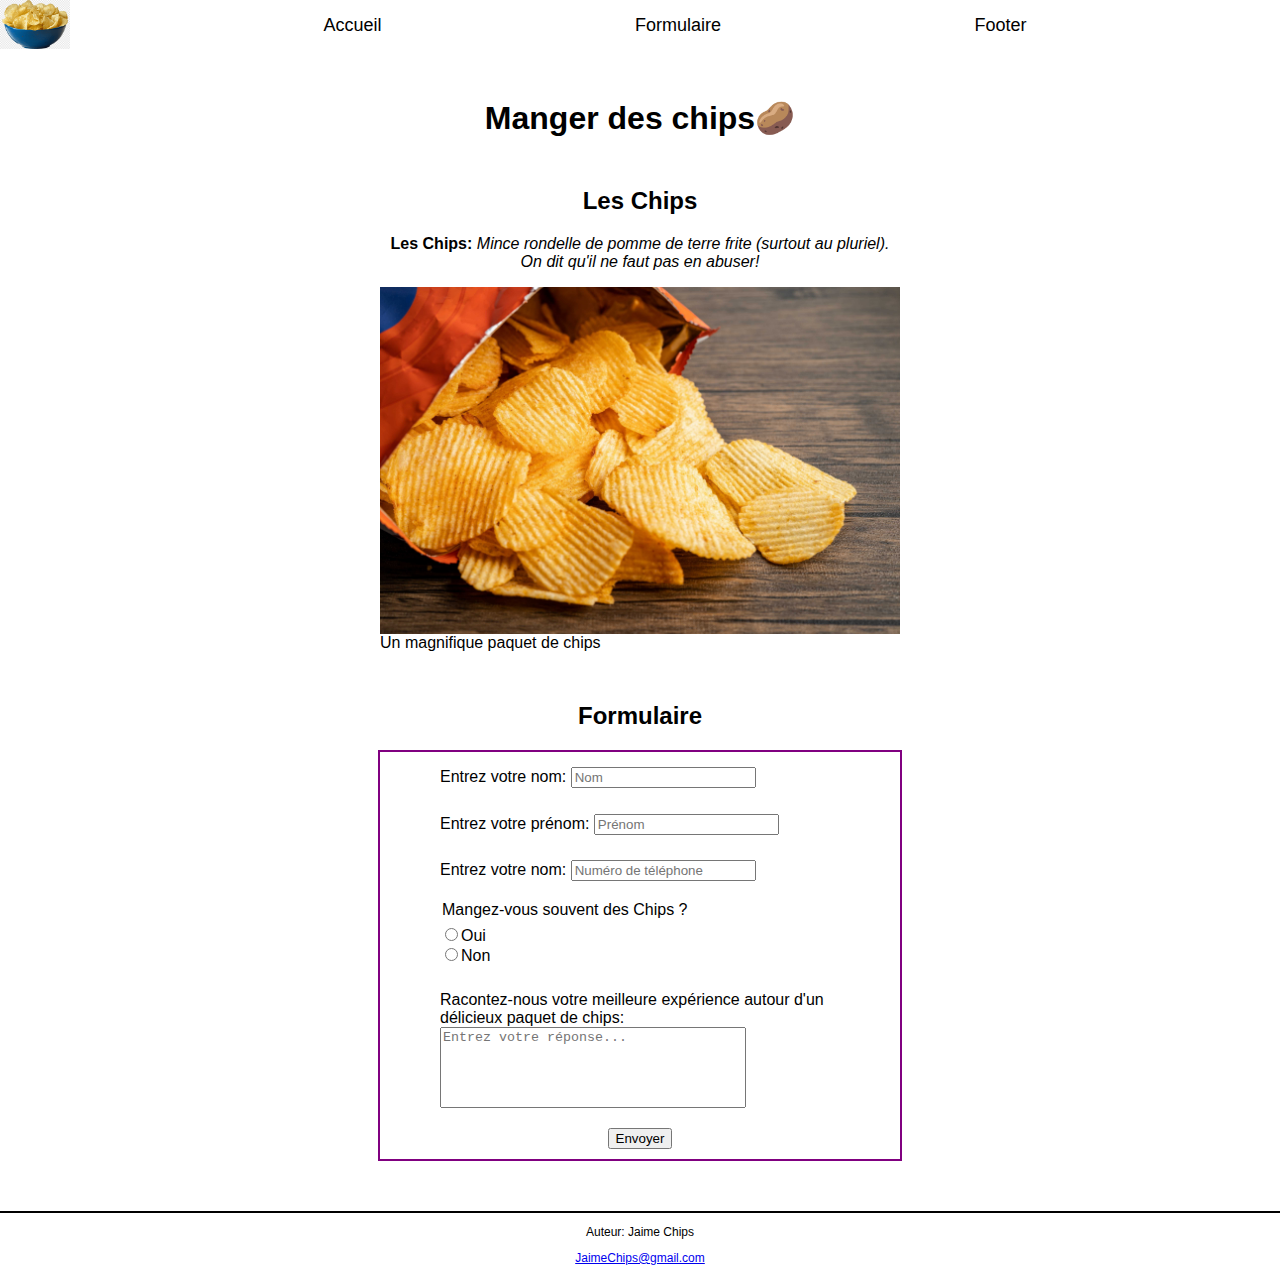
<file: index.html>
<!DOCTYPE html>
<html lang="en">
<head>
    <meta charset="UTF-8">
    <meta name="viewport" content="width=device-width, initial-scale=1.0">
    <link rel="stylesheet" href="styles.css">
    <title>Exercice Intégration Jour 2</title>
</head>
<body>
    <header>
        <nav>
            <img id="chips-logo" src="src/bol-chips.png" alt="">
            <div>
                <a href="#accueil">Accueil</a>
                <a href="#formulaire">Formulaire</a>
                <a href="#footer">Footer</a>
            </div>
            
        </nav>
        <h1>Manger des chips🥔</h1>

    </header>

    <article>
        <h2>Les Chips</h2>
        <p><strong>Les Chips:</strong> <dfn>Mince rondelle de pomme de terre frite (surtout au pluriel). <br> On dit qu'il ne faut pas en abuser!</dfn></p>
        <figure>
            <img id="big-chips" src="src/chips.jpg" alt="Image de chips">
            <figcaption>Un magnifique paquet de chips</figcaption>
        </figure>
    </article>

    <h2>Formulaire</h2>
    <form>
        <fieldset>
            <label for="">
                Entrez votre nom:
                <input required type="text" placeholder="Nom">
            </label>
        </fieldset>
        <fieldset>
            <label for="">
                Entrez votre prénom:
                <input required type="text" placeholder="Prénom">
            </label>
        </fieldset>
        <fieldset>
            <label for="">
                Entrez votre nom:
                <input required type="number" placeholder="Numéro de téléphone" pattern="/^((\+)33|0|0033)[1-9](\d{2}){4}$/g">
            </label>
        </fieldset>
        <fieldset >
            <legend>Mangez-vous souvent des Chips ?</legend>
            <label for="oui-btn">
                <input id="oui-btn" type="radio" type="text" name="radio-btn"></input>Oui
            </label>
            <label for="non-btn">
                <input id="non-btn" type="radio" type="text" name="radio-btn"></input>Non
            </label>
        </fieldset>
        
        <fieldset>
            <label> Racontez-nous votre meilleure expérience autour d'un délicieux paquet de chips:
                <textarea rows="5" placeholder="Entrez votre réponse..."></textarea>   
            </label>
        </fieldset>

        <button type="submit">Envoyer</button>
    </form>

    <footer>
        <p>Auteur: Jaime Chips</p>
        <p><a href="mailto:JaimeChips@gmail.com">JaimeChips@gmail.com</a></p>
      </footer>
    
</body>
</html>
</file>
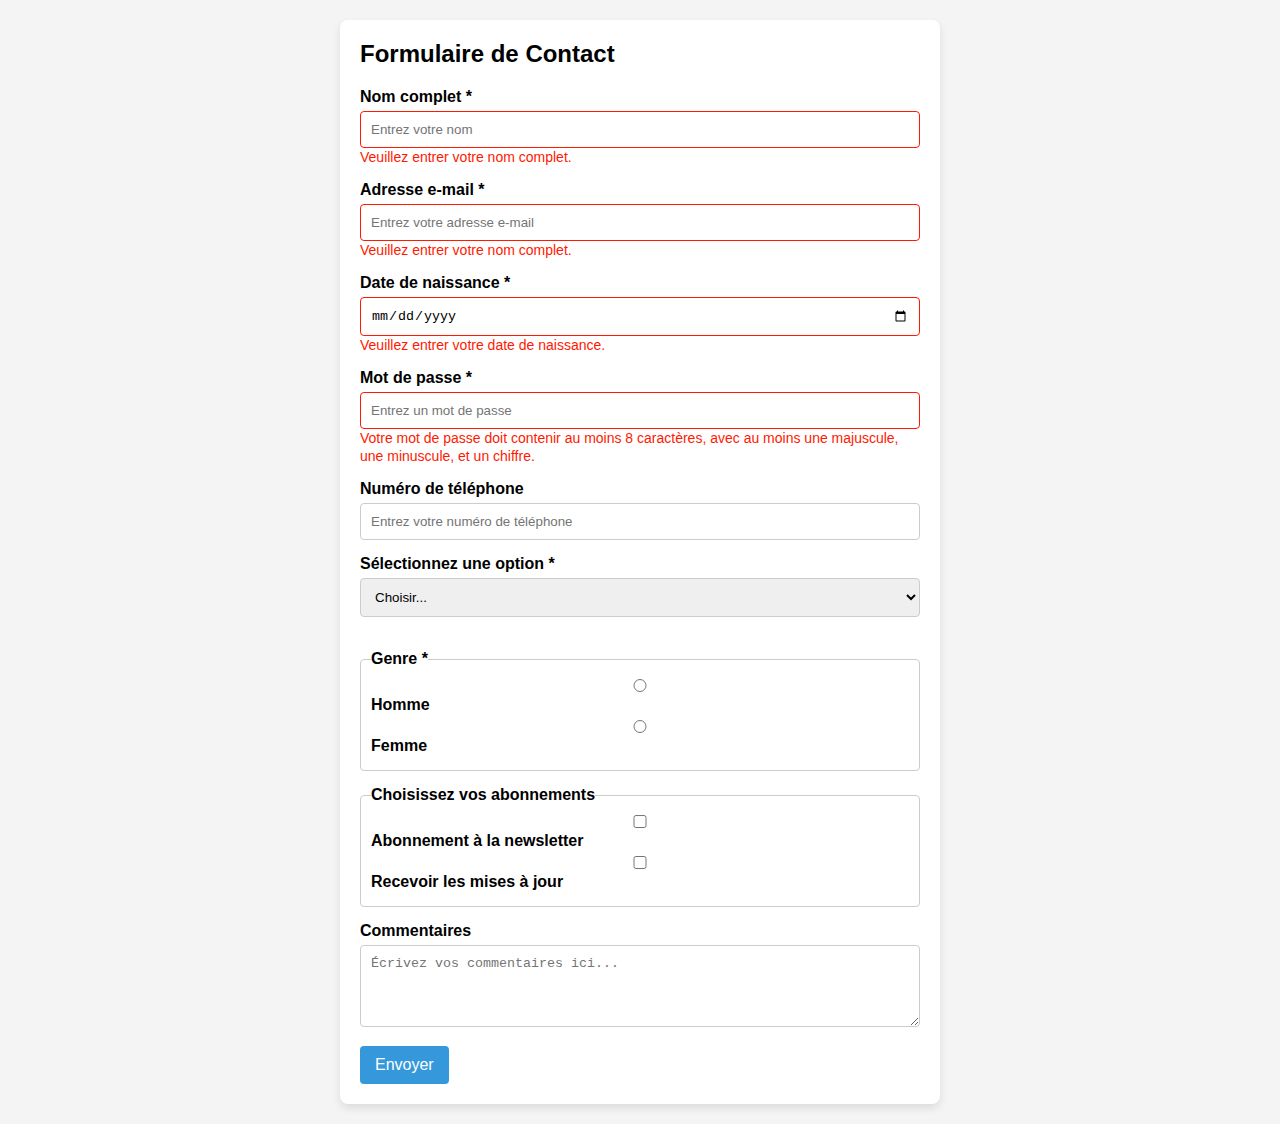
<file: jour3/index.html>
<!DOCTYPE html>
<html lang="fr">
<head>
  <meta charset="UTF-8">
  <meta name="viewport" content="width=device-width, initial-scale=1.0">
  <title>Formulaire Ergonomique et Accessible</title>
  <link rel="stylesheet" href="styles.css">
</head>
<body>

  <form  class="form-container">
    <h1>Formulaire de Contact</h1>

    <div class="form-group">
      <label for="name">Nom complet <span aria-hidden="true">*</span></label>
      <input type="text" id="name" name="name" required aria-required="true" placeholder="Entrez votre nom">
      <span class="error-message" aria-live="polite">Veuillez entrer votre nom complet.</span>
    </div>

    <div class="form-group">
      <label for="email">Adresse e-mail <span aria-hidden="true">*</span></label>
      <input type="email" id="email" name="email" required aria-required="true" placeholder="Entrez votre adresse e-mail">
      <span class="error-message" aria-live="polite">Veuillez entrer votre nom complet.</span>
    </div>

    <div class="form-group">
      <label for="birthdate">Date de naissance <span aria-hidden="true">*</span></label>
      <input type="date" id="birthdate" name="birthdate" required aria-required="true">
      <span class="error-message" aria-live="polite">Veuillez entrer votre date de naissance.</span>
    </div>

    <div class="form-group">
      <label for="password">Mot de passe <span aria-hidden="true">*</span></label>
      <input 
        type="password" 
        id="password" 
        name="password" 
        required 
        aria-required="true" 
        placeholder="Entrez un mot de passe" 
        pattern="(?=.*\d)(?=.*[a-z])(?=.*[A-Z]).{8,}"
      >
      <span class="error-message" aria-live="polite">
        Votre mot de passe doit contenir au moins 8 caractères, avec au moins une majuscule, une minuscule, et un chiffre.
      </span>
    </div>

    <div class="form-group">
      <label for="phone">Numéro de téléphone</label>
      <input type="tel" id="phone" name="phone" placeholder="Entrez votre numéro de téléphone">
    </div>

    <div class="form-group">
      <label for="options">Sélectionnez une option <span aria-hidden="true">*</span></label>
      <select id="options" name="options" required aria-required="true">
        <option value="">Choisir...</option>
        <option value="option1">Option 1</option>
        <option value="option2">Option 2</option>
        <option value="option3">Option 3</option>
      </select>
      <span class="error-message" aria-live="polite">Veuillez entrer votre nom complet.</span>
    </div>

    <fieldset>
      <legend>Genre <span aria-hidden="true">*</span></legend>
      <label for="male">
        <input type="radio" id="male" name="gender" value="male" required> Homme
      </label>
      <label for="female">
        <input type="radio" id="female" name="gender" value="female"> Femme
      </label>
    </fieldset>

    <fieldset>
      <legend>Choisissez vos abonnements</legend>
      <label>
        <input type="checkbox" name="newsletter" value="news"> Abonnement à la newsletter
      </label>
      <label>
        <input type="checkbox" name="updates" value="updates"> Recevoir les mises à jour
      </label>
    </fieldset>

    <div class="form-group">
      <label for="comments">Commentaires</label>
      <textarea id="comments" name="comments" rows="4" placeholder="Écrivez vos commentaires ici..."></textarea>
    </div>

    <button type="submit">Envoyer</button>

  </form>
  <script>
   const password = document.getElementById('password')
    password.addEventListener('input', () => {
        console.log(password.value)
    })
  </script>
</body>
</html>
</file>
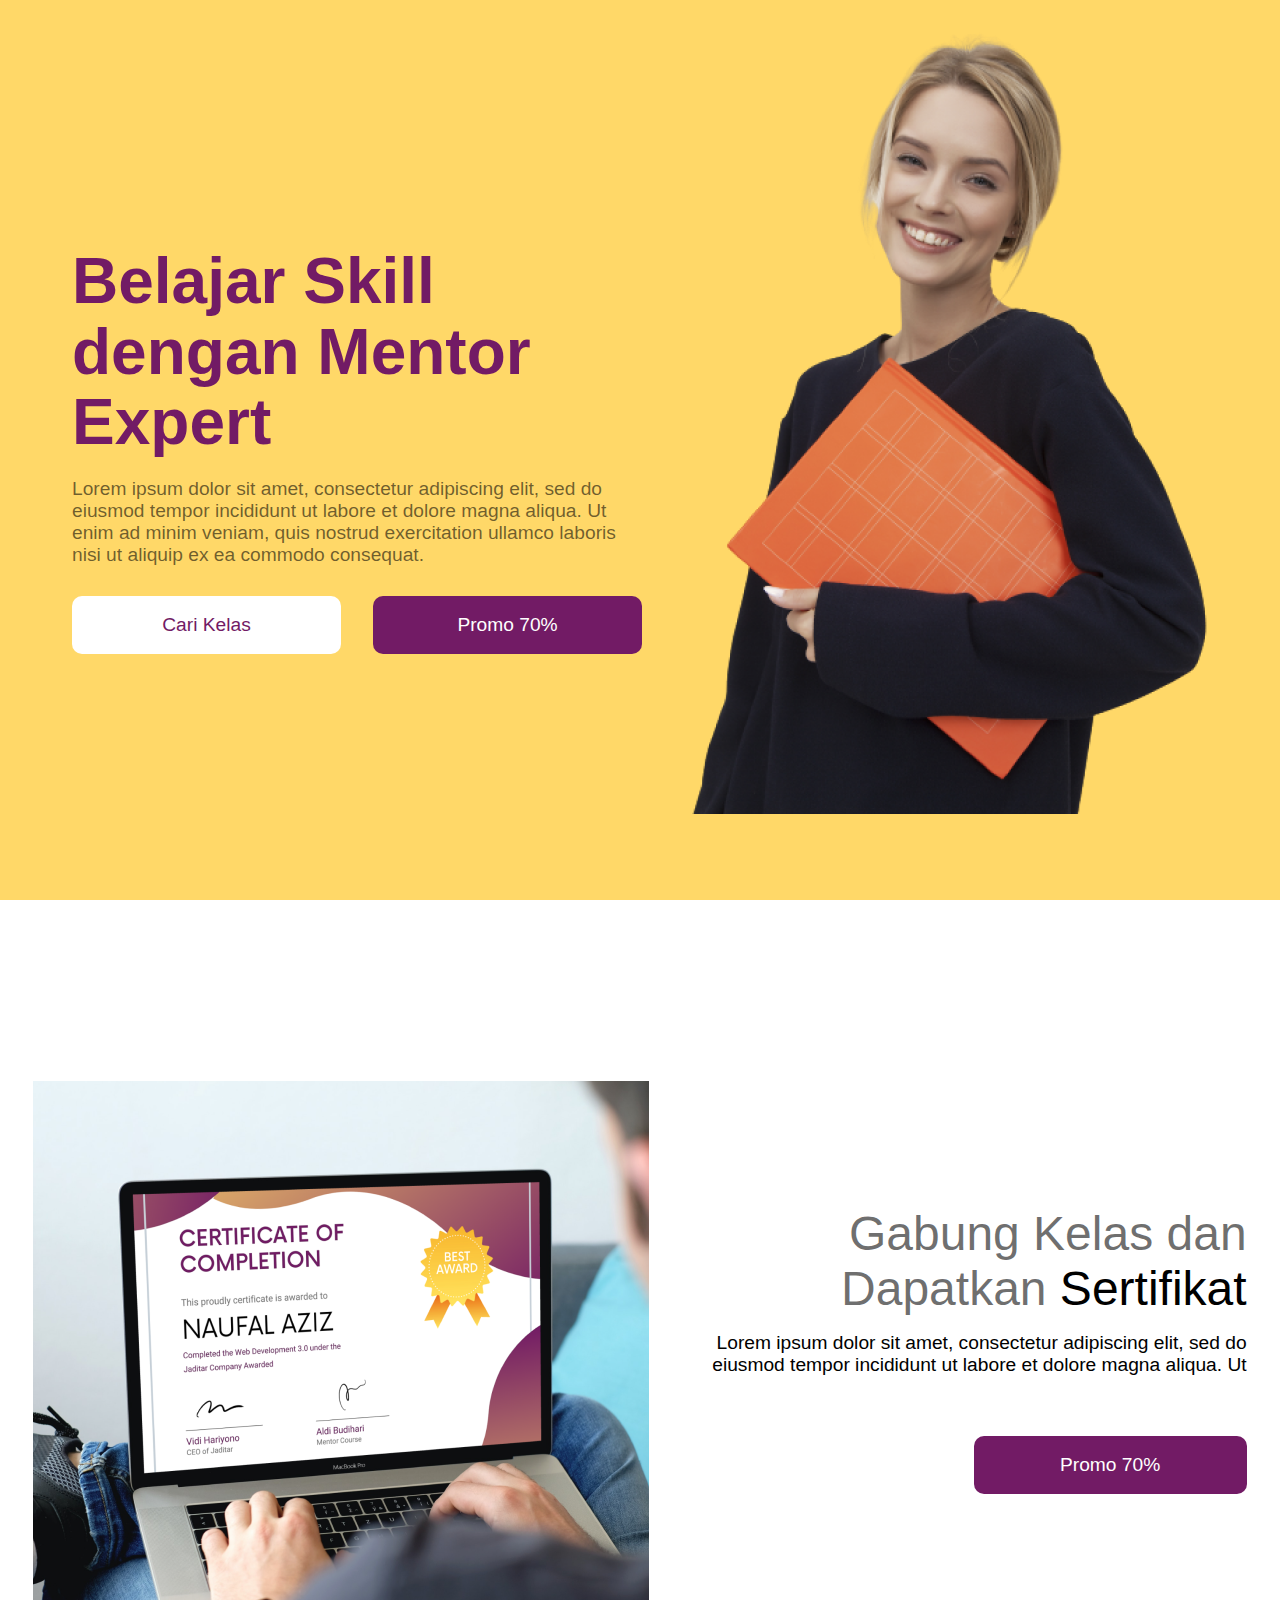
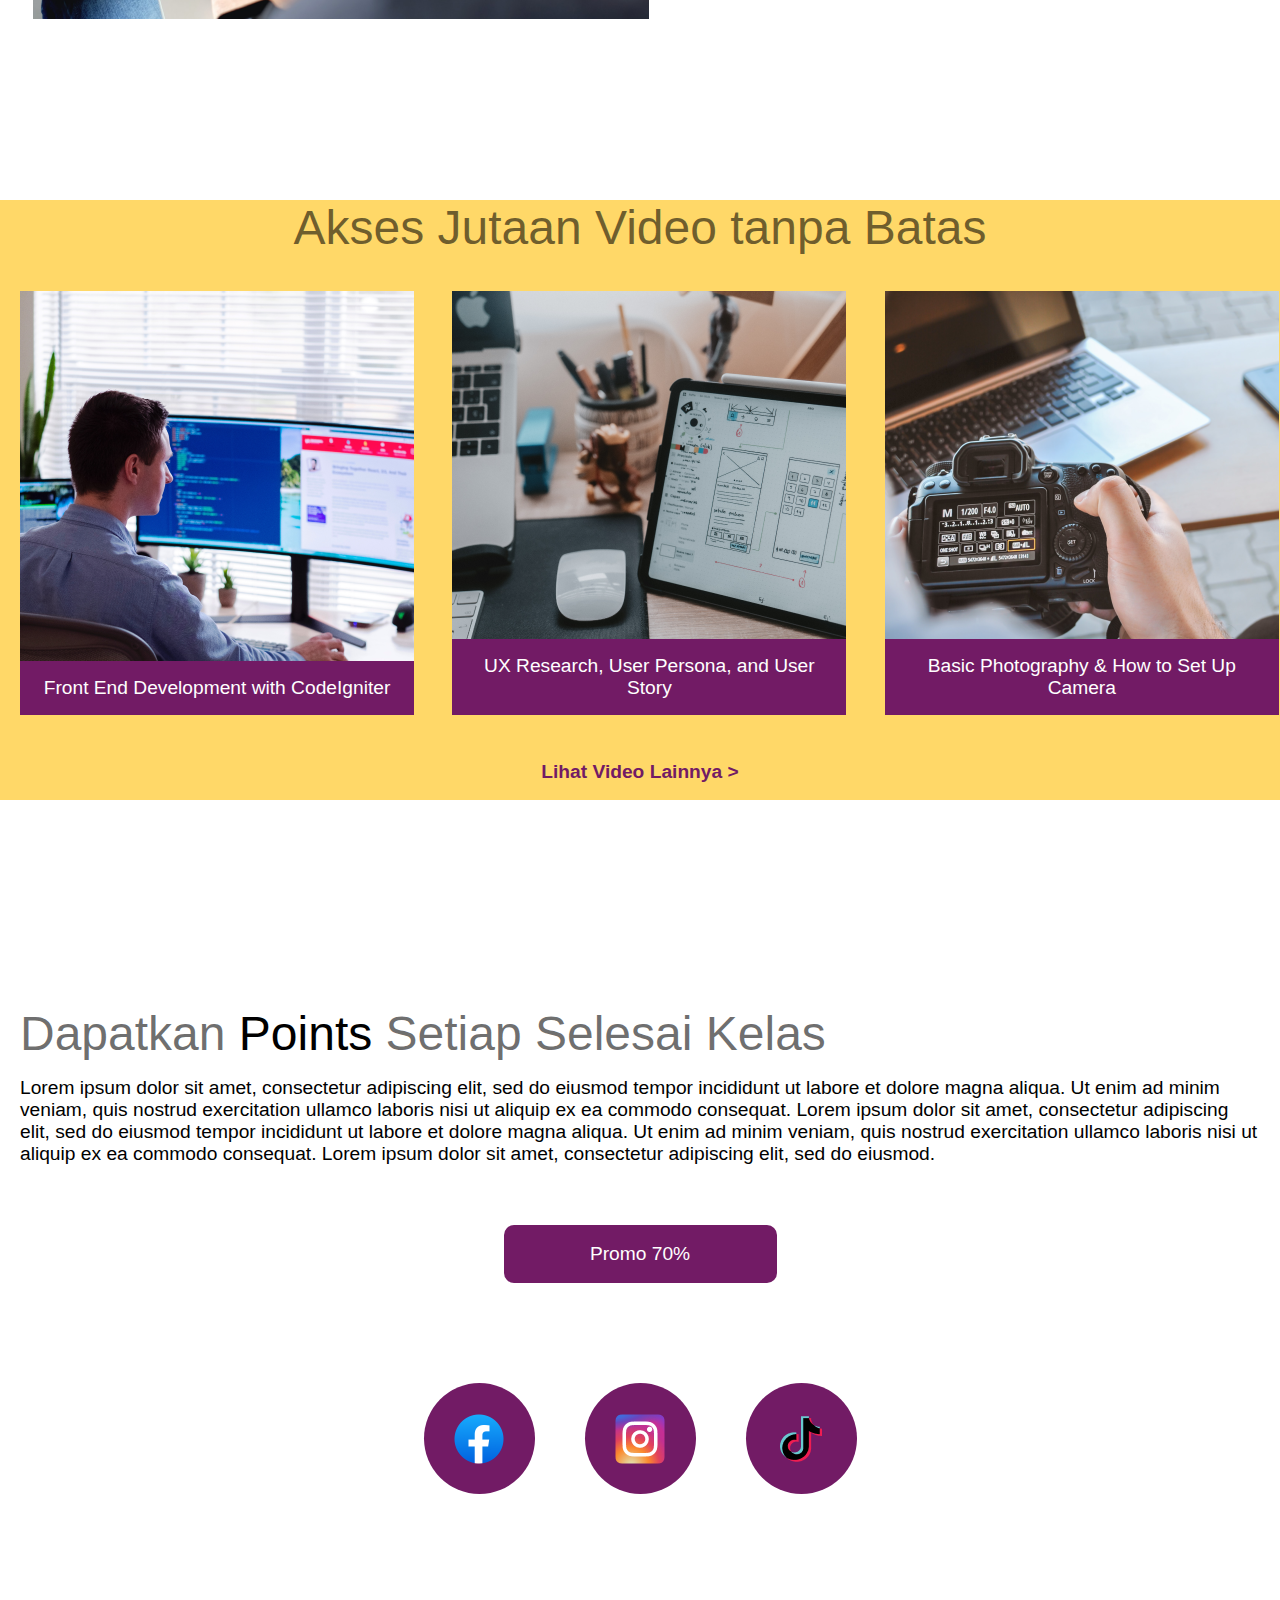
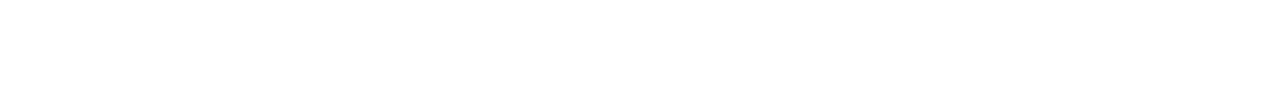
<file: jour3/exo 3/index.html>
<!DOCTYPE html>
<html lang="en">
<head>
    <meta charset="UTF-8">
    <meta name="viewport" content="width=device-width, initial-scale=1.0">
    <link rel="stylesheet" href="styles.css">
    <title>Exo 3</title>
</head>
<body>
    <section id="hero">
        <div id="presentation-div">
            <h1 id="title">Belajar Skill dengan Mentor Expert</h1>
            <p id="presentation-p">Lorem ipsum dolor sit amet, consectetur adipiscing elit, sed do eiusmod tempor incididunt ut labore et dolore magna aliqua. Ut enim ad minim veniam, quis nostrud exercitation ullamco laboris nisi ut aliquip ex ea commodo consequat.</p>

            <div id="hero-buttons">
                <button id="white-btn">Cari Kelas</button>
                <button>Promo 70%</button>
            </div>
        </div>
        <img src="src/image 1.png" alt="Femme heureuse." >
    </section>
    <section id="promo-70">
        <div id="promo-70-container">
            <img src="src/Harivideo Certification 1.png" alt="Image d'un ordinateur">
            <div id="promo-text-div">
                <div id="promo-text-text">
                    <h2>Gabung Kelas dan Dapatkan <span>Sertifikat</span></h2>
                    <p>Lorem ipsum dolor sit amet, consectetur adipiscing elit, sed do eiusmod tempor incididunt ut labore et dolore magna aliqua. Ut
                    </p>
                </div>
                <button>Promo 70%</button>
            </div>
        </div>
        
    </section>
    <section id="examples">
        <h2>Akses Jutaan Video tanpa Batas</h2>
        <div id="gallery-container">
            <div id="gallery">
                <figure>
                    <img src="src/luke-peters-B6JINerWMz0-unsplash 1.png" alt="Un homme devant un ordinateur">
                    <figcaption>Front End Development with CodeIgniter</figcaption>
                </figure>
                <figure>
                    <img src="src/alvaro-reyes-zvmZiw3vdsQ-unsplash.png" alt="Image d'une tablette, souris et ordinateur">
                    <figcaption>UX Research, User Persona, and User Story</figcaption>
                </figure>
                <figure>
                    <img src="src/jeshoots-com-p8kaVRe4edM-unsplash.png" alt="Image d'un appareil photo devant un ordinateur">
                    <figcaption>Basic Photography & How to Set Up Camera</figcaption>
                </figure>
            </div>
            <a href="">Lihat Video Lainnya ></a>
        </div>
    </section>
    <section id="endpage">
        <div id="endpage-container">
            <div >
                <h2>Dapatkan <span>Points</span> Setiap Selesai Kelas</h2>
                <p>Lorem ipsum dolor sit amet, consectetur adipiscing elit, sed do eiusmod tempor incididunt ut labore et dolore magna aliqua. Ut enim ad minim veniam, quis nostrud exercitation ullamco laboris nisi ut aliquip ex ea commodo consequat. Lorem ipsum dolor sit amet, consectetur adipiscing elit, sed do eiusmod tempor incididunt ut labore et dolore magna aliqua. Ut enim ad minim veniam, quis nostrud exercitation ullamco laboris nisi ut aliquip ex ea commodo consequat. Lorem ipsum dolor sit amet, consectetur adipiscing elit, sed do eiusmod.</p>
            </div>
            
            <button>Promo 70%</button>
        </div>
        <div id="social-container">
            <span>
                <img src="src/Facebook (3).png" alt="logo Facebook">      
            </span>
            <span>
                <img src="src/instagram (2).png" alt="logo Instagram" srcset="">
            </span>
            <span>
                <img src="src/tiktok.png" alt="logo Tiktok" srcset="">
            </span>
        </div>
    </section>
    
</body>
</html>
</file>
<file: styles.css>
body {
    font-family: Arial, Helvetica, sans-serif;
    width: 100%;
    margin: 0 auto;
}

header {
    width: 100%;
}
nav {
    width: 100%;
    display: flex;
    justify-content: space-evenly;
}

nav div {
    display: flex;
    justify-content: space-evenly;
    width: 100%;
    margin-top: 15px;
}

#chips-logo {
    width: 70px;
    margin: 0;
}

nav a {
    font-size: 18px;
    text-decoration: none;
    color: black;
}

h1 {
    text-align: center;
    margin-top: 50px;
}

label {
    display: block;
}

textarea {
    display: block;
    resize: none;
    width: 300px;
}

form {
    margin: 0 auto;
    padding: 10px;
    border: 2px solid purple;
    width: 500px;
    display: flex;
    flex-direction: column;
    align-items: center;
    gap: 10px;
}

h2, p {
    text-align: center;
}

h2:last-of-type {
    margin-top: 50px;
}

article {
    width: 600px;
    margin: 0 auto;
}
 #big-chips, figcaption {
    width: 100%;
    margin: 0 auto;
    display: block;
}

fieldset {
    border: none;
    width: 80%;
}

footer {
    border-top: 2px solid black;
    width: 100%;
    margin-top: 50px;
    font-size: 12px; 
}
</file>
<file: jour3/styles.css>
:root {
  --red : #ff1900;
}

* {
    box-sizing: border-box;
    margin: 0;
    padding: 0;
  }
  
  body {
    font-family: Arial, sans-serif;
    background-color: #f4f4f4;
    padding: 20px;
  }
  
  .form-container {
    max-width: 600px;
    margin: 0 auto;
    background: #fff;
    padding: 20px;
    border-radius: 8px;
    box-shadow: 0 4px 8px rgba(0, 0, 0, 0.1);
  }
  
  h1 {
    margin-bottom: 20px;
    font-size: 24px;
  }
  
  .form-group {
    margin-bottom: 15px;
  }
  
  label {
    display: block;
    margin-bottom: 5px;
    font-weight: bold;
  }
  
  input, select, textarea {
    width: 100%;
    padding: 10px;
    border: 1px solid #ccc;
    border-radius: 4px;
  }
  
  input:invalid {
    border-color: var(--red);
  }
  
  .error-message {
    color: var(--red);
    font-size: 0.875rem;
    visibility: hidden;
  }
  
  input:invalid + .error-message {
    visibility: visible;
  }
  
  button {
    background-color: #3498db;
    color: white;
    padding: 10px 15px;
    border: none;
    border-radius: 4px;
    cursor: pointer;
    font-size: 16px;
  }
  
  button:hover {
    background-color: #2980b9;
  }
  
  fieldset {
    margin-bottom: 15px;
    padding: 10px;
    border: 1px solid #ccc;
    border-radius: 4px;
  }
  
  legend {
    font-weight: bold;
  }
  
  @media (max-width: 768px) {
    .form-container {
      padding: 15px;
    }
  
    button {
      width: 100%;
    }
  }
</file>
<file: jour3/exo 3/styles.css>
:root {
    --yellow: #FFD868;
    --purple: #721B65;
    --less-white-background: #E5E5E5;
    --transparent-black: #00000093;
    --white: #ffffff;
    --p-font-size: 1.2rem;
    --h2-font-size: 3rem; 

}

body, html {
    font-family: Helvetica, sans-serif;
    /* max-width: 1440px; */
    margin: 0;
    overflow-x: hidden;
    font-size: 16px;
}

#hero {
    background-color: var(--yellow);
    display: flex;
    padding: 0 8vh;
    justify-content: space-between;
    box-sizing: border-box;
}

section {
    min-height: 100vh;
    width: 100%;
}

#presentation-div {
    display: flex;
    flex-direction: column;
    gap: 20px;
    align-self: center;
    max-width: 570px
}


#hero img {
    height: 100%;
}

#presentation-div h1 {
    color: var(--purple);
    font-size: 4rem;
    margin: 0;
    line-height: 1.1;
}

#presentation-div p {
    margin: 0 0 10px 0;
    font-size: var(--p-font-size);
    color: var(--transparent-black);
}

#presentation-div #hero-buttons {
    width: 100%;
    display: flex;
    justify-content: start;
    gap: 2rem
}

button {
    font-size: var(--p-font-size);
    padding: 18px 16px;
    border: none;
    border-radius: 10px;
    width: 273px;
    box-sizing: border-box;
    background-color: var(--purple);
    color: var(--white);
}

button:hover {
    cursor: pointer;
}

#white-btn {
    background-color: var(--white);
    color: var(--purple); 
}


h2 {
    color: var(--transparent-black);
    font-size: var(--h2-font-size);
    margin: 0;
    font-weight: 500; 
}
h2 span {
    color: black;
}

#promo-70 {
    background-color: var(white);
    display: flex;
    align-items: center;
    justify-content: center;
}


#promo-70-container {
    display: flex;
    max-width: 1240px;
    align-items: center;
    justify-content: space-between;
    gap: 4vw;
    padding: 0 2vw;
}



#promo-text-div {
    display: flex;
    flex-direction: column;
    max-width: 546px;
    align-items: end;
    gap: 60px;
}

#promo-text-text {
    display: flex;
    flex-direction: column;
    gap: 16px;
    width: 100%;
    text-align: right;
}

p {
    margin: 0;
    font-size: var(--p-font-size);
}

#examples {
    min-height: 600px;
    display: flex;
    flex-direction: column;
    gap: 4vh;
    align-items: center;
    background-color: var(--yellow);
    box-sizing: border-box;
    /* padding: 4vh 0 4vh 0; */
}

#gallery-container {
    max-width: 1240px;
    display: flex;
    flex-direction: column;
    gap: 4vh;
    align-items: center;
}

#gallery-container a {
    text-decoration: none;
    font-size: var(--p-font-size);
    font-weight: 600;
    color: var(--purple);
}

#gallery {
    display: flex;
    gap: 3vw;
    max-width: 1240px;
}
 
figure {
    margin: 0;
    display: flex;
    flex-direction: column;
    position: relative;
    margin-bottom: 10px ;
}

figcaption {
    margin: 0;
    font-size: var(--p-font-size);
    background-color: var(--purple);
    color: var(--white);
    width: 100%;
    padding: 16px 20px;
    box-sizing: border-box;
    text-align: center;
    position: absolute;
    bottom: 0;
}

#endpage {
    display: flex;
    flex-direction: column;
    justify-content: center;
    gap: 100px;
    align-items: center;
    padding: auto 2vw;
    box-sizing: border-box;
}

#endpage-container {
    display: flex;
    flex-direction: column;
    max-width: 1240px;
    align-items: center;
    gap: 60px;

}

#endpage-container div {
    display: flex;
    flex-direction: column;
    gap: 16px
}

#social-container {
    max-width: 433px;
    display: flex;
    align-items: center; 
    box-sizing: border-box;
    justify-content: center;
    gap: 50px;
}

#social-container span {
    width: 111px;
    height: 111px;
    background-color: var(--purple);
    border-radius: 50%;
    display: flex;
    align-items: center;
}

#social-container img {
    width: 56px;
    margin: 0 auto;
}

@media screen and (max-width: 1150px) {
    
    #hero {
        justify-content: center;
        position: relative;
        flex-wrap: wrap;
        padding: 0;
    }

    #presentation-div {
        z-index: 1;
        background-color: #ffffff7c;
        padding: 0 5vw; 
        max-width: 100%;
        min-height: 100vh;
        align-items: center;
        justify-content: center;
        text-align: center;
    } 

    #presentation-div h1 {
        font-size: 3rem;
    }

    #presentation-div #hero-buttons {
        justify-content: center;
    }

    #hero img {
        position: absolute;
        top: 0;
        z-index: 0;
        /* filter: brightness(50%); */
    }



}

@media screen and (max-width: 1055px) {
    section {
        padding: 3vh 0;
    }
    
    #promo-70-container {
        flex-wrap: wrap;
        justify-content: center;
        gap: 10px;
    }
    #promo-70-container img {
        max-width: 100%;
    }

    #promo-text-div {
        align-items: center;
        gap: 20px;
    }

    #promo-text-text {
        text-align: center;
    }

     h2 {
        font-size: 2rem;
    }

    #examples {
        height: 100%;
        text-align: center;
    }

    #gallery {
        flex-direction: column;
        align-items: center;
    }

    figure {
        max-width: 90%;
    }

    #endpage {
        text-align: center;
        padding-bottom: 40px;
    }
    
}

@media screen and (max-width: 450px) {

    #endpage {
        gap: 5vh
    }
    #social-container {
        gap: 3vw
    }

    #social-container span {
        width: 70px;
        height: 70px;
    }

    #social-container img {
        width: 40px;
    }
}
</file>
